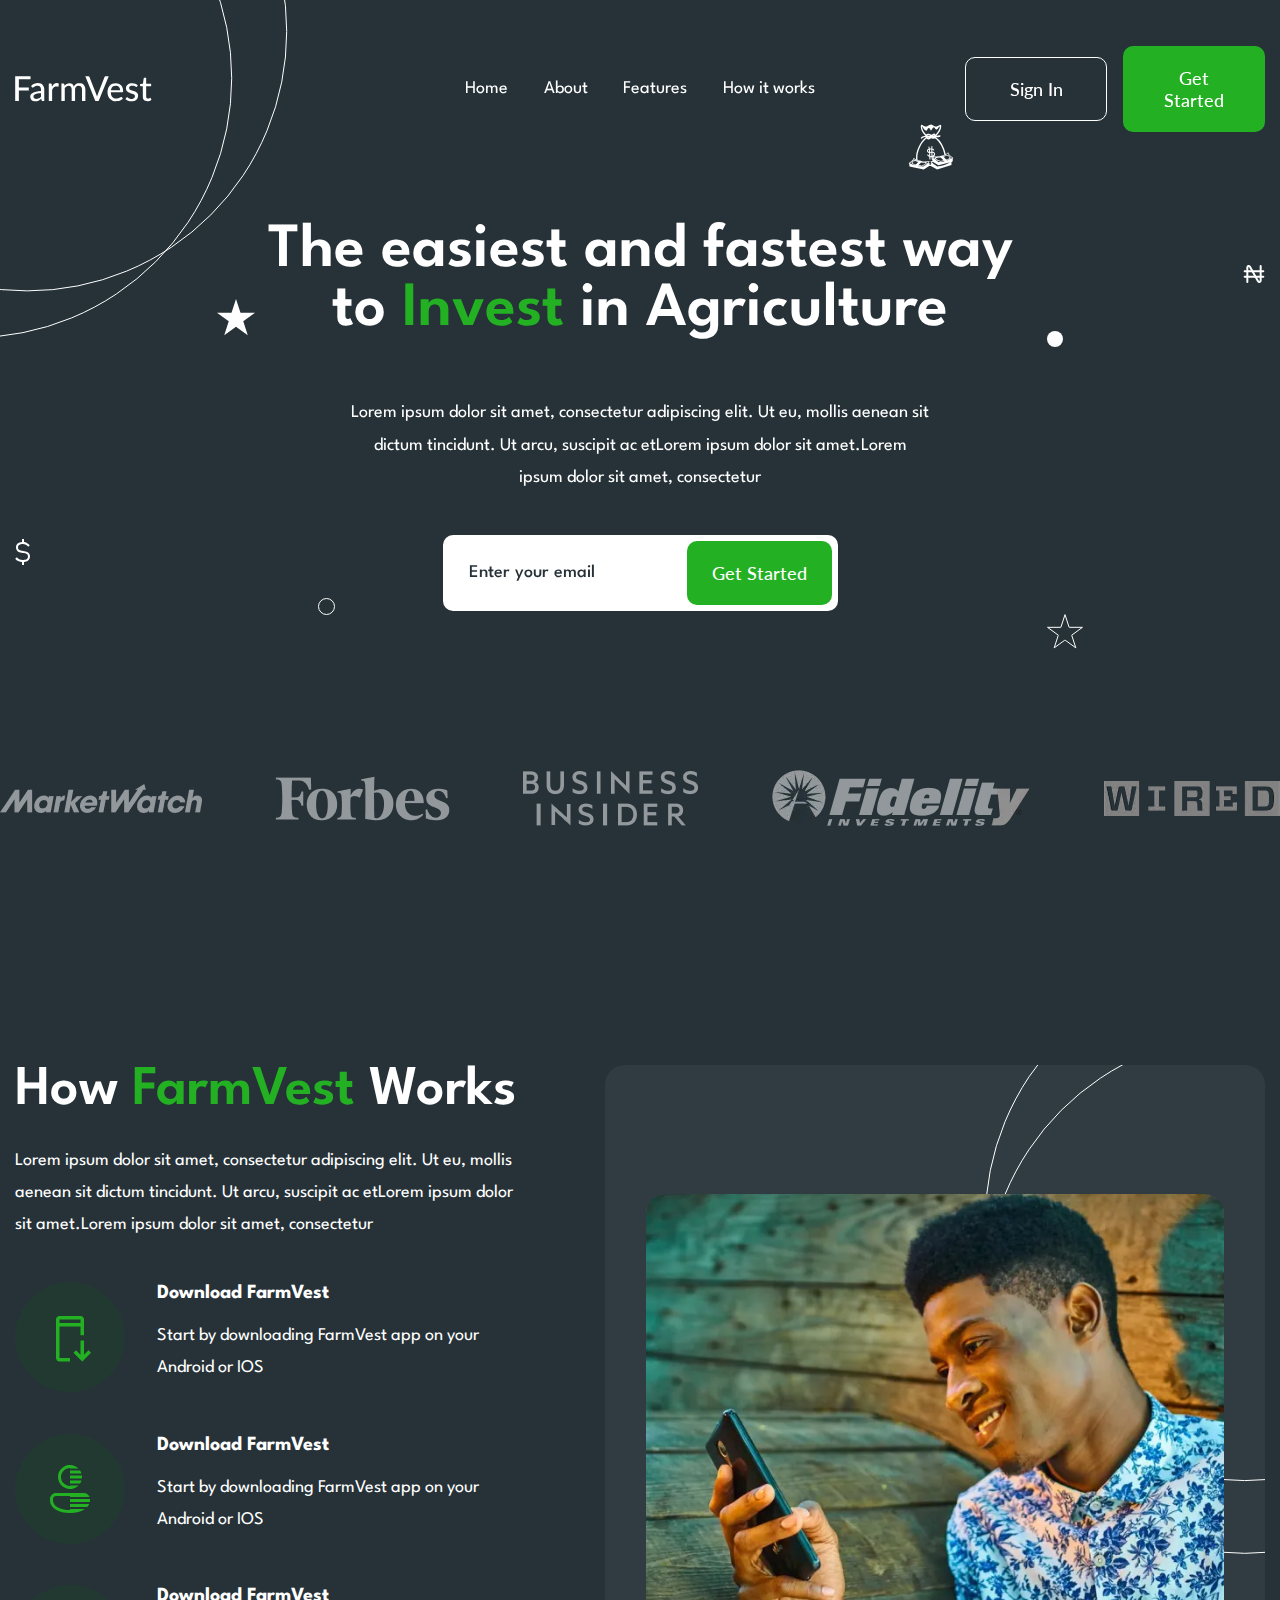
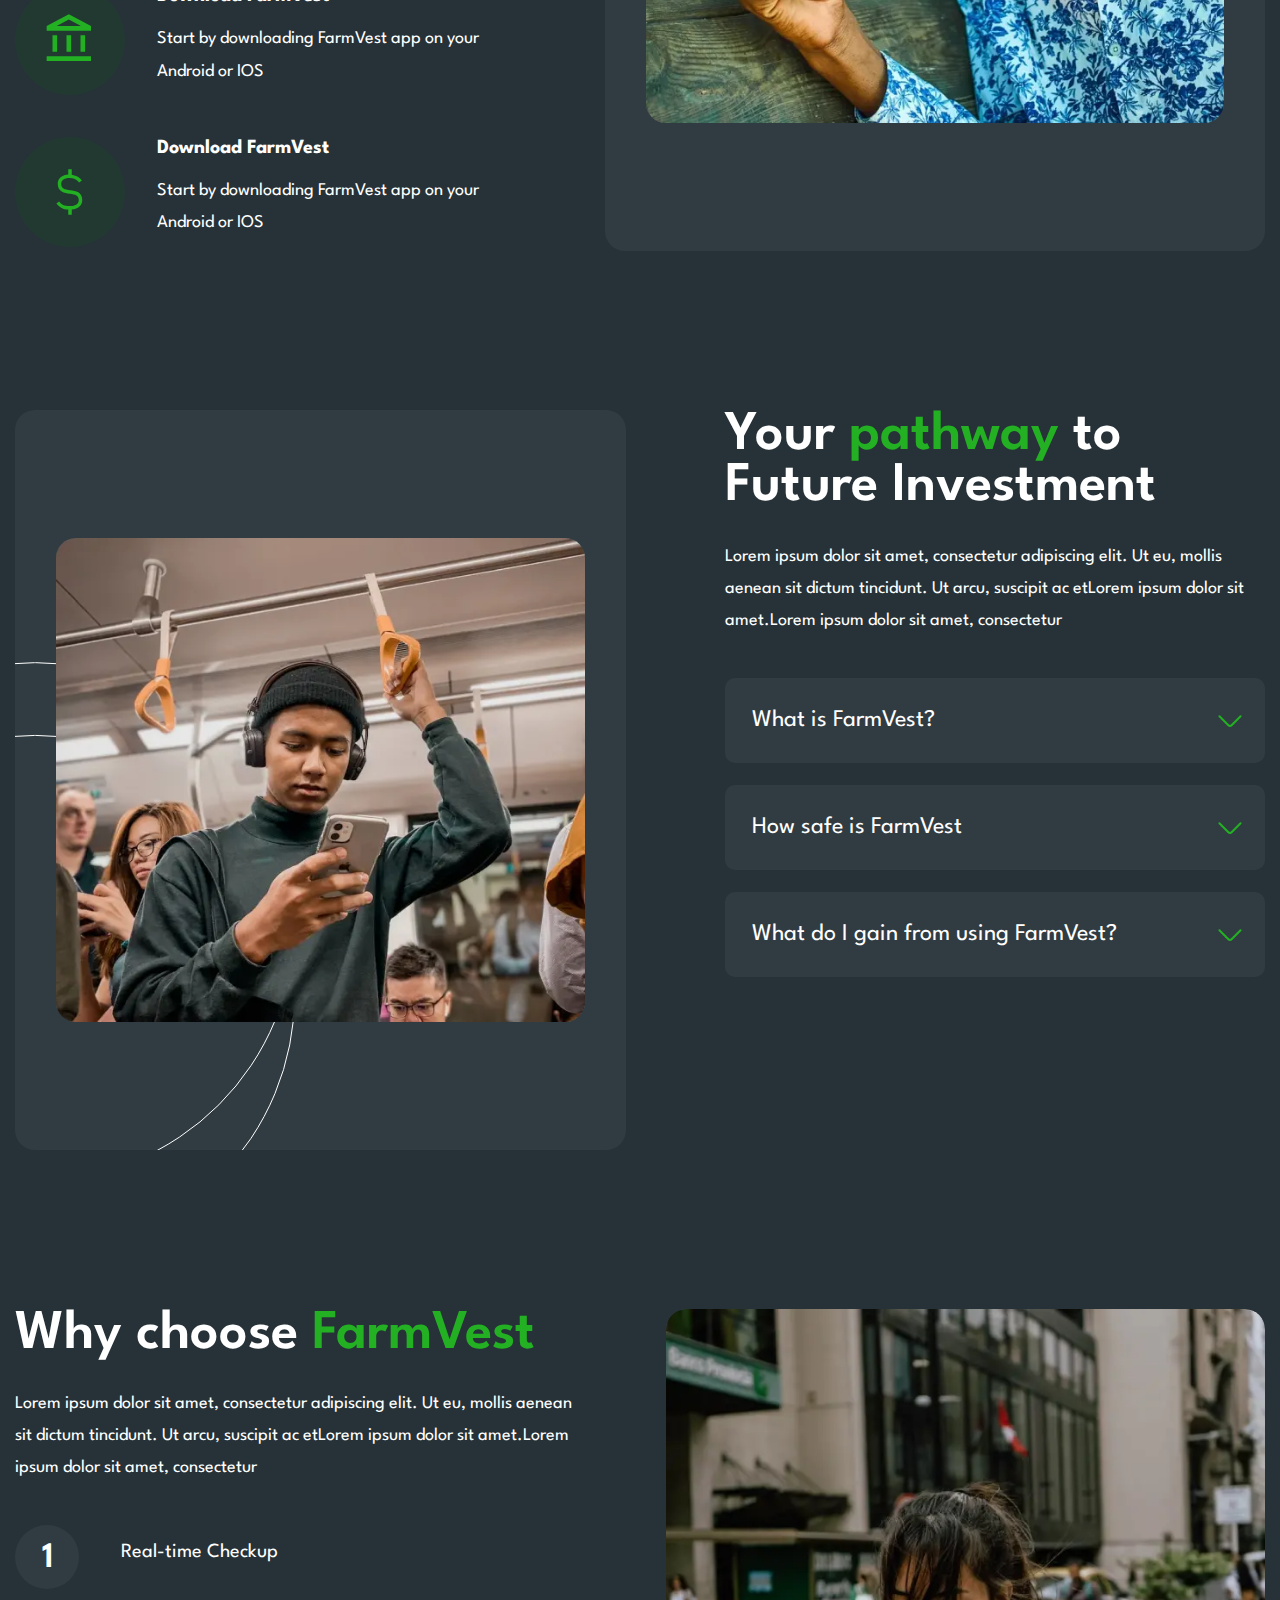
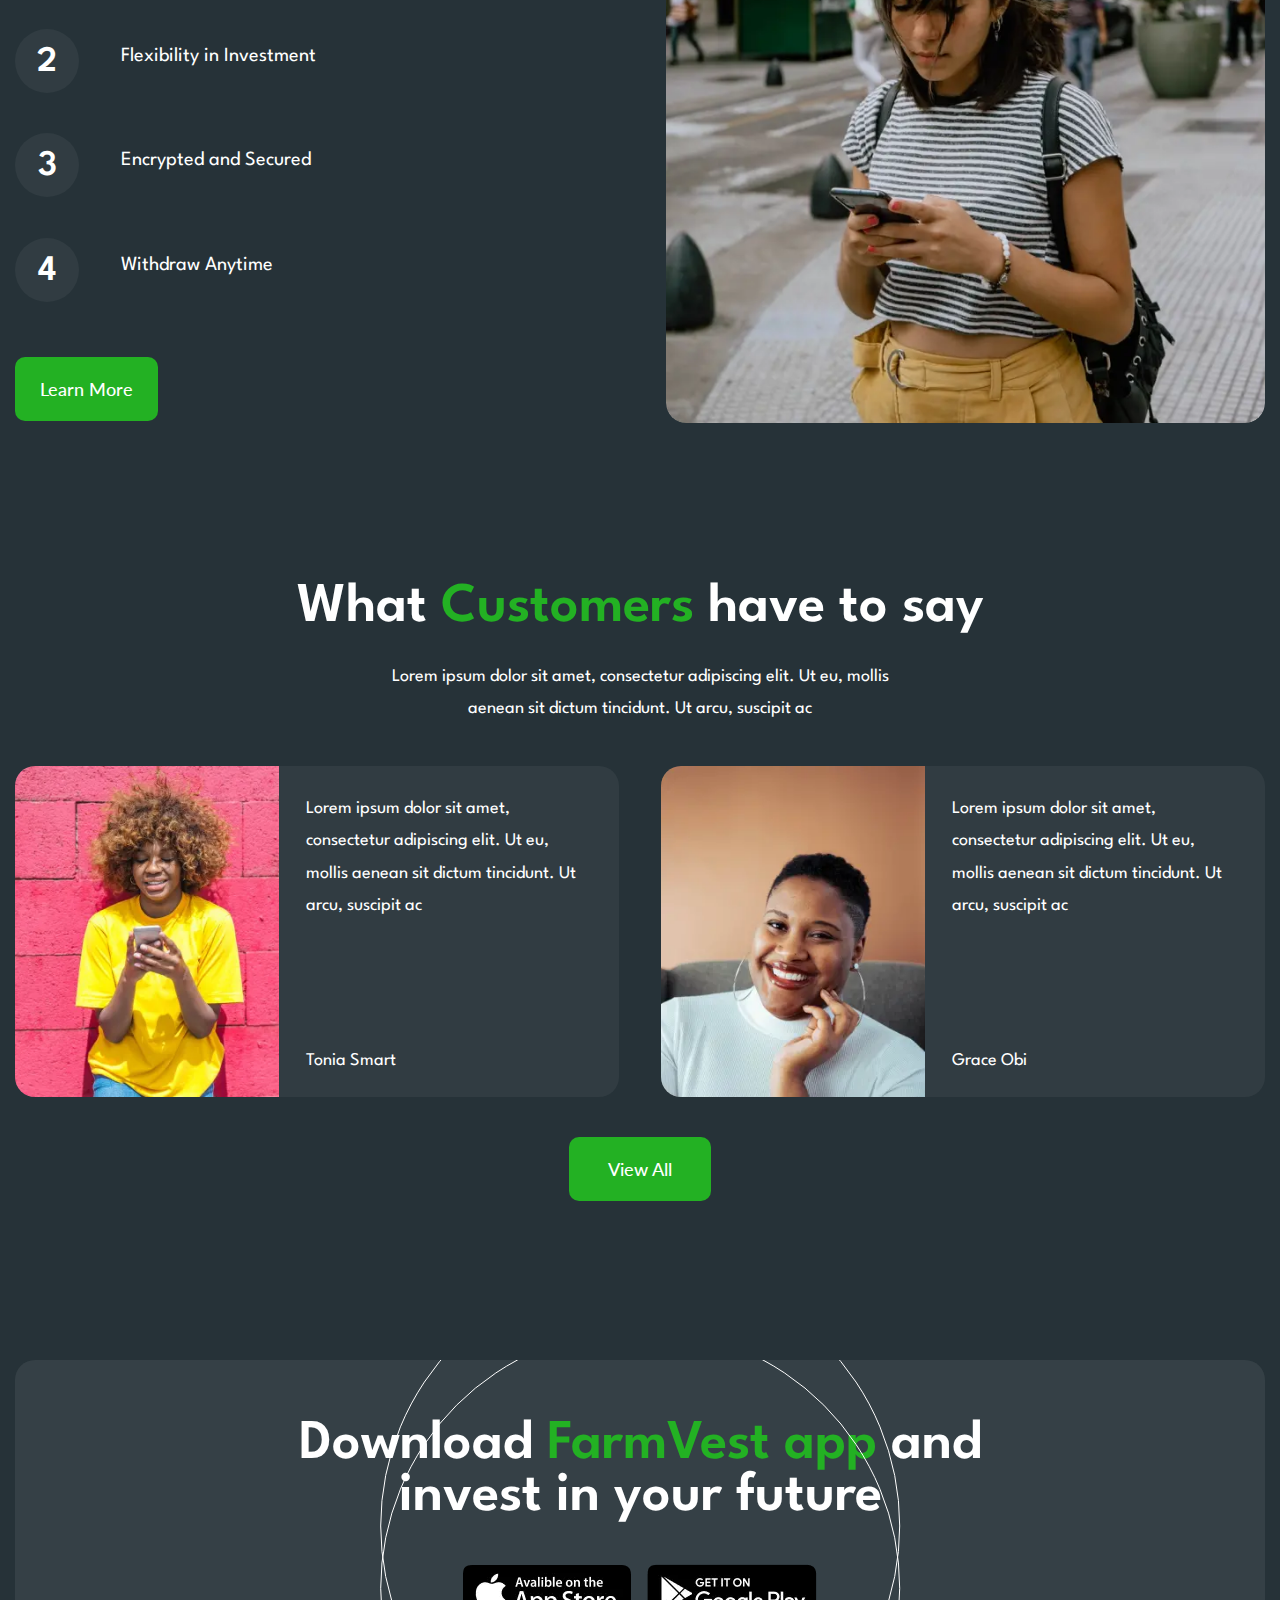
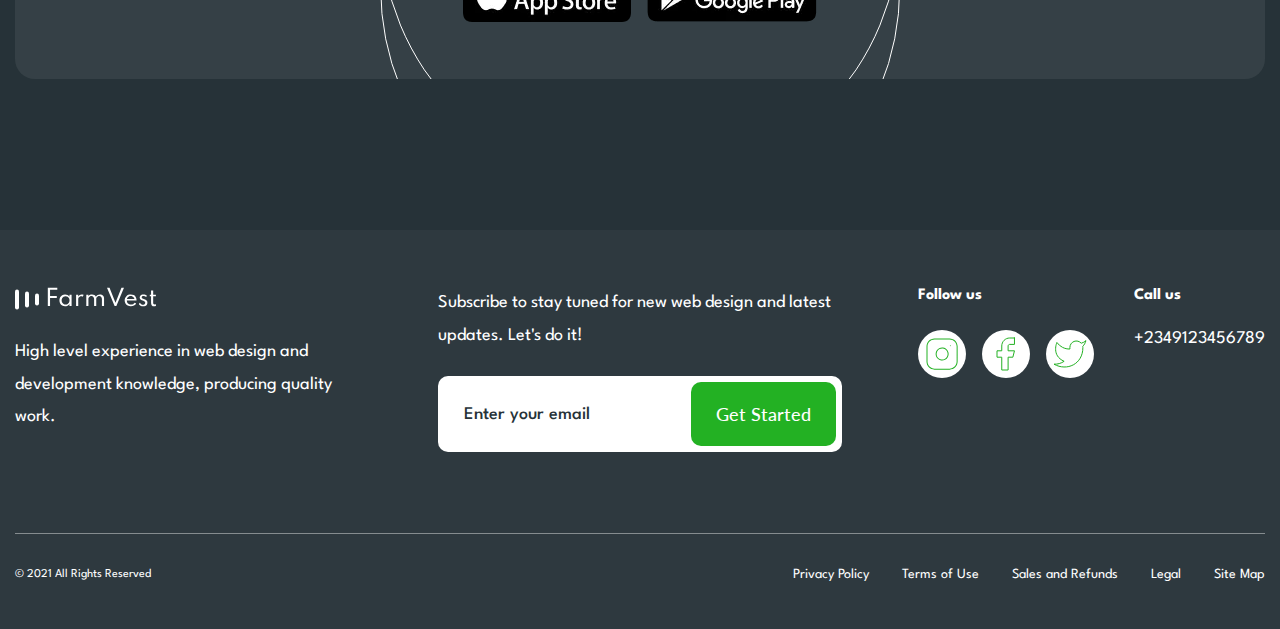
<file: index.html>
<!DOCTYPE html>
<html lang="ru">

<head>
	<title>FarmVest</title>
	<meta charset="UTF-8">
	<meta name="format-detection" content="telephone=no">
	<!-- <style>body{opacity: 0;}</style> -->
	<link rel="stylesheet" href="css/style.min.css?_v=20220719123551">
	<link rel="shortcut icon" href="favicon.ico">
	<!-- <meta name="robots" content="noindex, nofollow"> -->
	<meta name="viewport" content="width=device-width, initial-scale=1.0">
</head>

<body>
	<div class="wrapper">
		<header class="header">
			<div class="header__container-big">
				<a href="" class="header__logo"><img src="img/logo.svg" alt="Logo"></a>
				<div class="header__menu menu">
					<nav class="menu__body">
						<ul class="menu__list">
							<li class="menu__item"><a href="" class="menu__link">Home</a></li>
							<li class="menu__item"><a href="" class="menu__link">About</a></li>
							<li class="menu__item"><a href="" class="menu__link">Features</a></li>
							<li class="menu__item"><a href="" class="menu__link">How it works</a></li>
						</ul>
					</nav>
				</div>
				<div class="header__actions">
					<button type="button" class="header__button button button_border">Sign In</button>
					<button type="button" data-da=".menu__body,767.98" class="header__button button">Get Started</button>
					<button type="button" class="icon-menu"><span></span></button>
				</div>
			</div>
		</header>
		<main class="page">
			<div data-prlx-mouse-wrapper class="page__main-block main-block">
				<div class="main-block__container-big">
					<div class="main-block__container">
						<div class="main-block__content">
							<h1 class="main-block__title title">The easiest and fastest way to <span>Invest</span> in Agriculture</h1>
							<div class="main-block__text text">Lorem ipsum dolor sit amet, consectetur adipiscing elit. Ut eu, mollis aenean sit dictum tincidunt. Ut arcu, suscipit ac etLorem ipsum dolor sit amet.Lorem ipsum dolor sit amet, consectetur </div>
							<div class="main-block__form">
								<form action="#" class="form">
									<input data-required="email" autocomplete="off" type="text" name="form[]" data-error="" placeholder="Enter your email" class="form__input">
									<button type="submit" class="form__button button">Get Started</button>
								</form>
							</div>
						</div>
						<div class="main-block__icons icons-main-block">
							<div data-prlx-mouse data-prlx-cx="400" data-prlx-cy="400" class="icons-main-block__circle icons-main-block__circle_1"></div>
							<div data-prlx-mouse data-prlx-cx="400" data-prlx-cy="400" data-prlx-dxr data-prlx-dyr class="icons-main-block__circle icons-main-block__circle_2"></div>
							<div data-prlx-mouse data-prlx-cx="10" data-prlx-cy="10" class="icons-main-block__item icons-main-block__item_1">
								<img src="img/main-block/icons/01.svg" alt="Icon">
							</div>
							<div data-prlx-mouse data-prlx-cx="10" data-prlx-cy="10" class="icons-main-block__item icons-main-block__item_2">
								<img src="img/main-block/icons/02.svg" alt="Icon">
							</div>
							<div data-prlx-mouse data-prlx-cx="10" data-prlx-cy="10" class="icons-main-block__item icons-main-block__item_3">
								<img src="img/main-block/icons/03.svg" alt="Icon">
							</div>
							<div data-prlx-mouse data-prlx-cx="10" data-prlx-cy="10" class="icons-main-block__item icons-main-block__item_4">
								<img src="img/main-block/icons/04.svg" alt="Icon">
							</div>
							<div data-prlx-mouse data-prlx-cx="10" data-prlx-cy="10" class="icons-main-block__item icons-main-block__item_5">
								<img src="img/main-block/icons/05.svg" alt="Icon">
							</div>
							<div data-prlx-mouse data-prlx-cx="10" data-prlx-cy="10" class="icons-main-block__item icons-main-block__item_6">
								<img src="img/main-block/icons/06.svg" alt="Icon">
							</div>
							<div data-prlx-mouse data-prlx-cx="10" data-prlx-cy="10" class="icons-main-block__item icons-main-block__item_7">
								<img src="img/main-block/icons/07.svg" alt="Icon">
							</div>
						</div>
					</div>
				</div>
			</div>
			<div class="page__partners partners">
				<div class="partners__container">
					<div class="partners__item">
						<picture><source srcset="img/partners/01.webp" type="image/webp"><img src="img/partners/01.png" alt=""></picture>
					</div>
					<div class="partners__item">
						<picture><source srcset="img/partners/02.webp" type="image/webp"><img src="img/partners/02.png" alt=""></picture>
					</div>
					<div class="partners__item">
						<picture><source srcset="img/partners/03.webp" type="image/webp"><img src="img/partners/03.png" alt=""></picture>
					</div>
					<div class="partners__item">
						<picture><source srcset="img/partners/04.webp" type="image/webp"><img src="img/partners/04.png" alt=""></picture>
					</div>
					<div class="partners__item">
						<picture><source srcset="img/partners/05.webp" type="image/webp"><img src="img/partners/05.png" alt=""></picture>
					</div>
				</div>
			</div>
			<section data-prlx-mouse-wrapper class="page__how how">
				<div class="how__container-big">
					<div class="how__container">
						<div class="how__content">
							<h2 class="how__title title title_64">How <span>FarmVest</span> Works</h2>
							<div class="how__text text">Lorem ipsum dolor sit amet, consectetur adipiscing elit. Ut eu, mollis aenean sit dictum tincidunt. Ut arcu, suscipit ac etLorem ipsum dolor sit amet.Lorem ipsum dolor sit amet, consectetur </div>
							<div class="how__steps steps-how">
								<div class="steps-how__item">
									<div class="steps-how__icon">
										<img src="img/how/icons/01.svg" alt="">
									</div>
									<div class="steps-how__body">
										<div class="steps-how__title">Download FarmVest</div>
										<div class="steps-how__text text">Start by downloading FarmVest app
											on your Android or IOS</div>
									</div>
								</div>
								<div class="steps-how__item">
									<div class="steps-how__icon">
										<img src="img/how/icons/02.svg" alt="">
									</div>
									<div class="steps-how__body">
										<div class="steps-how__title">Download FarmVest</div>
										<div class="steps-how__text text">Start by downloading FarmVest app
											on your Android or IOS</div>
									</div>
								</div>
								<div class="steps-how__item">
									<div class="steps-how__icon">
										<img src="img/how/icons/03.svg" alt="">
									</div>
									<div class="steps-how__body">
										<div class="steps-how__title">Download FarmVest</div>
										<div class="steps-how__text text">Start by downloading FarmVest app
											on your Android or IOS</div>
									</div>
								</div>
								<div class="steps-how__item">
									<div class="steps-how__icon">
										<img src="img/how/icons/04.svg" alt="">
									</div>
									<div class="steps-how__body">
										<div class="steps-how__title">Download FarmVest</div>
										<div class="steps-how__text text">Start by downloading FarmVest app
											on your Android or IOS</div>
									</div>
								</div>
							</div>
						</div>
						<div class="how__image image-block">
							<div class="image-block__item">
								<picture><source srcset="img/how/unsplash_G_ov3T7WCZg.webp" type="image/webp"><img src="img/how/unsplash_G_ov3T7WCZg.jpg" alt="Image"></picture>
							</div>
							<div data-prlx-mouse data-prlx-cx="100" data-prlx-cy="100" class="image-block__circle image-block__circle_1"></div>
							<div data-prlx-mouse data-prlx-cx="100" data-prlx-cy="100" data-prlx-dxr data-prlx-dyr class="image-block__circle image-block__circle_2"></div>
						</div>
					</div>
				</div>
			</section>
			<section data-prlx-mouse-wrapper class="page__pathway pathway">
				<div class="pathway__container-big">
					<div class="pathway__container">
						<div class="pathway__image image-block">
							<div class="image-block__item">
								<picture><source srcset="img/pathway/unsplash_oqY09oVTa3k.webp" type="image/webp"><img src="img/pathway/unsplash_oqY09oVTa3k.jpg" alt="Image"></picture>
							</div>
							<div data-prlx-mouse data-prlx-cx="100" data-prlx-cy="100" class="image-block__circle image-block__circle_1"></div>
							<div data-prlx-mouse data-prlx-cx="100" data-prlx-cy="100" data-prlx-dxr data-prlx-dyr class="image-block__circle image-block__circle_2"></div>
						</div>
						<div class="pathway__content">
							<h2 class="pathway__title title title_64">Your <span>pathway</span> to Future Investment</h2>
							<div class="pathway__text text">Lorem ipsum dolor sit amet, consectetur adipiscing elit. Ut eu, mollis aenean sit dictum tincidunt. Ut arcu, suscipit ac etLorem ipsum dolor sit amet.Lorem ipsum dolor sit amet, consectetur </div>
							<div data-spollers class="pathway__spollers spollers-pathway">
								<div class="spollers-pathway__item">
									<button type="button" data-spoller class="spollers-pathway__title">What is FarmVest?</button>
									<div class="spollers-pathway__body text">Lorem ipsum dolor sit amet consectetur adipisicing elit. Quisquam magnam facere ab perspiciatis quibusdam debitis dolore ipsam illum illo quos maiores exercitationem, quae tempora minima architecto quis est fugiat incidunt?</div>
								</div>
								<div class="spollers-pathway__item">
									<button type="button" data-spoller class="spollers-pathway__title">How safe is FarmVest</button>
									<div class="spollers-pathway__body text">Lorem ipsum dolor sit amet consectetur adipisicing elit. Quisquam magnam facere ab perspiciatis quibusdam debitis dolore ipsam illum illo quos maiores exercitationem, quae tempora minima architecto quis est fugiat incidunt?</div>
								</div>
								<div class="spollers-pathway__item">
									<button type="button" data-spoller class="spollers-pathway__title">What do I gain from using FarmVest?</button>
									<div class="spollers-pathway__body text">Lorem ipsum dolor sit amet consectetur adipisicing elit. Quisquam magnam facere ab perspiciatis quibusdam debitis dolore ipsam illum illo quos maiores exercitationem, quae tempora minima architecto quis est fugiat incidunt?</div>
								</div>
							</div>
						</div>
					</div>
				</div>
			</section>
			<section data-prlx-mouse-wrapper class="page__why why">
				<div class="why__container-big">
					<div class="why__container">
						<div class="why__content">
							<h2 class="why__title title title_64">Why choose <span>FarmVest</spa>
							</h2>
							<div class="why__text text">Lorem ipsum dolor sit amet, consectetur adipiscing elit. Ut eu, mollis aenean sit dictum tincidunt. Ut arcu, suscipit ac etLorem ipsum dolor sit amet.Lorem ipsum dolor sit amet, consectetur </div>
							<ol class="why__steps steps-why">
								<li class="steps-why__item">Real-time Checkup</li>
								<li class="steps-why__item">Flexibility in Investment</li>
								<li class="steps-why__item">Encrypted and Secured</li>
								<li class="steps-why__item">Withdraw Anytime</li>
							</ol>
							<a href="#" class="button why__button">Learn More</a>
						</div>
						<div class="why__image image-block">
							<div class="image-block__item">
								<picture><source srcset="img/why/unsplash_L3W6GiQIRWA.webp" type="image/webp"><img src="img/why/unsplash_L3W6GiQIRWA.jpg" alt="Image"></picture>
							</div>
						</div>
					</div>
				</div>
			</section>
			<section class="page__reviews reviews">
				<div class="reviews__container-big">
					<div class="reviews__container">
						<h2 class="reviews__title title title_64">What <span>Customers</span> have to say</h2>
						<div class="reviews__text text">Lorem ipsum dolor sit amet, consectetur adipiscing elit. Ut eu, mollis aenean sit dictum tincidunt. Ut arcu, suscipit ac</div>
						<div class="reviews__items">
							<div class="reviews__item item-review">
								<div class="item-review__image-ibg">
									<picture><source srcset="img/reviews/image1.webp" type="image/webp"><img src="img/reviews/image1.jpg" alt="Image"></picture>
								</div>
								<div class="item-review__body">
									<div class="item-review__text text">Lorem ipsum dolor sit amet, consectetur adipiscing elit. Ut eu, mollis aenean sit dictum tincidunt. Ut arcu, suscipit ac</div>
									<div class="item-review__name">Tonia Smart</div>
								</div>
							</div>
							<div class="reviews__item item-review">
								<div class="item-review__image-ibg">
									<picture><source srcset="img/reviews/image2.webp" type="image/webp"><img src="img/reviews/image2.jpg" alt="Image"></picture>
								</div>
								<div class="item-review__body">
									<div class="item-review__text text">Lorem ipsum dolor sit amet, consectetur adipiscing elit. Ut eu, mollis aenean sit dictum tincidunt. Ut arcu, suscipit ac</div>
									<div class="item-review__name">Grace Obi</div>
								</div>
							</div>
						</div>
						<button type="button" class="reviews__button button">View All</button>
					</div>
				</div>
			</section>
			<section class="page__download download">
				<div class="download__container-big">
					<div class="download__container">
						<div class="download__body">
							<div class="download__title title title_64">Download <span>FarmVest app</span>
								and invest in your future</div>
							<div class="download__apps">
								<a href="#" class="download__app">
									<picture><source srcset="img/download/apps/apple-store.webp" type="image/webp"><img src="img/download/apps/apple-store.png" alt="apple-store"></picture>
								</a>
								<a href="#" class="download__app">
									<picture><source srcset="img/download/apps/google-store.webp" type="image/webp"><img src="img/download/apps/google-store.png" alt="google-store"></picture>
								</a>
							</div>
							<div data-prlx-mouse data-prlx-cx="100" data-prlx-cy="100" class="download__circle download__circle_1"></div>
							<div data-prlx-mouse data-prlx-cx="100" data-prlx-cy="100" data-prlx-dxr data-prlx-dyr class="download__circle download__circle_2"></div>
						</div>
					</div>
				</div>
			</section>
		</main>
		<footer class="footer">
			<div class="footer__container-big">
				<div class="footer__main main-footer">
					<div class="main-footer__info">
						<a href="#" class="main-footer__logo">
							<img src="img/footer-logo.svg" alt="Logo">
						</a>
						<div class="main-footer__text text">High level experience in web design and development knowledge, producing quality work.</div>
					</div>
					<div class="main-footer__form form-main">
						<div class="form-main__text text">Subscribe to stay tuned for new web design and latest updates. Let's do it!</div>
						<form action="#" class="form">
							<input data-required="email" autocomplete="off" type="text" name="form[]" data-error="" placeholder="Enter your email" class="form__input">
							<button type="submit" class="form__button button">Get Started</button>
						</form>
					</div>
					<div class="main-footer__contacts">
						<div class="main-footer__social">
							<div class="main-footer__label">Follow us</div>
							<div class="social">
								<a href="#" class="social__item">
									<img src="img/footer/icons/instagram.svg" alt="Instagram">
								</a>
								<a href="#" class="social__item">
									<img src="img/footer/icons/fb.svg" alt="Facebook">
								</a>
								<a href="#" class="social__item">
									<img src="img/footer/icons/twitter.svg" alt="Twitter">
								</a>
							</div>
						</div>
						<div class="main-footer__call">
							<div class="main-footer__label">Call us</div>
							<a href="tel:+2349123456789" class="main-footer__phone">+2349123456789</a>
						</div>
					</div>
				</div>
				<div class="footer__bottom">
					<div class="footer__copy">© 2021 All Rights Reserved</div>
					<nav class="footer__menu menu-footer">
						<ul class="menu-footer__list">
							<li class="menu-footer__item">
								<a href="#" class="menu-footer__link">Privacy Policy</a>
							</li>
							<li class="menu-footer__item">
								<a href="#" class="menu-footer__link">Terms of Use</a>
							</li>
							<li class="menu-footer__item">
								<a href="#" class="menu-footer__link">Sales and Refunds</a>
							</li>
							<li class="menu-footer__item">
								<a href="#" class="menu-footer__link">Legal</a>
							</li>
							<li class="menu-footer__item">
								<a href="#" class="menu-footer__link">Site Map</a>
							</li>
						</ul>
					</nav>
				</div>
			</div>
		</footer>
	</div>
	<!-- <div id="popup" aria-hidden="true" class="popup">
	<div class="popup__wrapper">
		<div class="popup__content">
			<button data-close type="button" class="popup__close">Закрыть</button>
			<div class="popup__text">
				Text
			</div>
		</div>
	</div>
</div> -->
	<script src="js/app.min.js?_v=20220719123551"></script>
</body>

</html>
</file>
<file: css/style.min.css>
@charset "UTF-8";@import url(https://fonts.googleapis.com/css?family=League+Spartan:300,regular,500,600,700&display=swap);@import url(https://fonts.googleapis.com/css?family=Lato:regular,500&display=swap);*{padding:0;margin:0;border:0}*,:after,:before{-webkit-box-sizing:border-box;box-sizing:border-box}body,html{height:100%;min-width:320px}body{color:#fff;line-height:1;font-family:"League Spartan";font-size:1.125rem;-ms-text-size-adjust:100%;-moz-text-size-adjust:100%;-webkit-text-size-adjust:100%;-webkit-font-smoothing:antialiased;-moz-osx-font-smoothing:grayscale}button,input,textarea{font-family:"League Spartan";font-size:inherit}button{cursor:pointer;color:inherit;background-color:inherit}a{color:inherit}a:link,a:visited{text-decoration:none}a:hover{text-decoration:none}ul li{list-style:none}img{vertical-align:top}h1,h2,h3,h4,h5,h6{font-weight:inherit;font-size:inherit}body{background-color:#263238}.lock body{overflow:hidden;-ms-touch-action:none;touch-action:none}.wrapper{min-height:100%;display:-webkit-box;display:-ms-flexbox;display:flex;-webkit-box-orient:vertical;-webkit-box-direction:normal;-ms-flex-direction:column;flex-direction:column;overflow:hidden}.wrapper>main{-webkit-box-flex:1;-ms-flex:1 1 auto;flex:1 1 auto}.wrapper>*{min-width:0}[class*=__container]{max-width:88.75rem;-webkit-box-sizing:content-box;box-sizing:content-box;margin:0 auto}[class*=__container-big]{max-width:101.25rem;-webkit-box-sizing:content-box;box-sizing:content-box;margin:0 auto;padding:0 .9375rem}.form{max-width:33.3125rem;background-color:#fff;border-radius:10px;display:-webkit-box;display:-ms-flexbox;display:flex;padding:.375rem;gap:.3125rem;position:relative}.form__input{height:4rem;-webkit-box-flex:1;-ms-flex:1 1 auto;flex:1 1 auto;padding:0 1.25rem;font-weight:500;line-height:20px;color:#263238}.form__input::-webkit-input-placeholder{color:#263238}.form__input::-moz-placeholder{color:#263238}.form__input:-ms-input-placeholder{color:#263238}.form__input::-ms-input-placeholder{color:#263238}.form__input::placeholder{color:#263238}.form__input._form-error{color:rgba(255,0,0,.637)}.form__input._form-error::-webkit-input-placeholder{color:rgba(255,0,0,.637)}.form__input._form-error::-moz-placeholder{color:rgba(255,0,0,.637)}.form__input._form-error:-ms-input-placeholder{color:rgba(255,0,0,.637)}.form__input._form-error::-ms-input-placeholder{color:rgba(255,0,0,.637)}.form__input._form-error::placeholder{color:rgba(255,0,0,.637)}.form__error{position:absolute;top:100%;left:0;color:red;font-size:16px;-webkit-transform:translate(0,100%);-ms-transform:translate(0,100%);transform:translate(0,100%)}.button{font-family:Lato;font-weight:500;display:inline-block;line-height:1.2222222222;padding:1.3125rem 1.5625rem;background-color:#23b123;border-radius:.625rem;-webkit-transition:all .3s ease 0s;-o-transition:all .3s ease 0s;transition:all .3s ease 0s}.button_border{background-color:transparent;border:1px solid #fff;padding:1.25rem 1.5rem}.button._fw{width:100%}[class*=-ibg]{position:relative}[class*=-ibg] img{position:absolute;width:100%;height:100%;top:0;left:0;-o-object-fit:cover;object-fit:cover}[class*=-ibg_contain] img{-o-object-fit:contain;object-fit:contain}.title{font-weight:600;line-height:.9285714286;color:#fff}@supports (font-size:clamp(2.8125rem ,2.4365601504rem + 1.8796992481vw ,4.375rem)){.title{font-size:clamp(2.8125rem ,2.4365601504rem + 1.8796992481vw ,4.375rem)}}@supports not (font-size:clamp(2.8125rem ,2.4365601504rem + 1.8796992481vw ,4.375rem)){.title{font-size:calc(2.8125rem + 1.5625 * (100vw - 20rem)/ 83.125)}}@supports (font-size:clamp(2.1875rem ,1.7514097744rem + 2.1804511278vw ,4rem)){.title_64{font-size:clamp(2.1875rem ,1.7514097744rem + 2.1804511278vw ,4rem)}}@supports not (font-size:clamp(2.1875rem ,1.7514097744rem + 2.1804511278vw ,4rem)){.title_64{font-size:calc(2.1875rem + 1.8125 * (100vw - 20rem)/ 83.125)}}.title span{color:#23b123}.text{line-height:180%}.image-block{-ms-flex-item-align:start;-ms-grid-row-align:start;align-self:start;display:-webkit-box;display:-ms-flexbox;display:flex;background:rgba(255,255,255,.05);border-radius:20px;position:relative;overflow:hidden}@supports (padding-top:clamp(1.875rem ,-0.170112782rem + 10.2255639098vw ,10.375rem)){.image-block{padding-top:clamp(1.875rem ,-.170112782rem + 10.2255639098vw ,10.375rem)}}@supports not (padding-top:clamp(1.875rem ,-0.170112782rem + 10.2255639098vw ,10.375rem)){.image-block{padding-top:calc(1.875rem + 8.5 * (100vw - 20rem)/ 83.125)}}@supports (padding-bottom:clamp(1.875rem ,-0.170112782rem + 10.2255639098vw ,10.375rem)){.image-block{padding-bottom:clamp(1.875rem ,-.170112782rem + 10.2255639098vw ,10.375rem)}}@supports not (padding-bottom:clamp(1.875rem ,-0.170112782rem + 10.2255639098vw ,10.375rem)){.image-block{padding-bottom:calc(1.875rem + 8.5 * (100vw - 20rem)/ 83.125)}}@supports (padding-left:clamp(1.875rem ,1.6494360902rem + 1.1278195489vw ,2.8125rem)){.image-block{padding-left:clamp(1.875rem ,1.6494360902rem + 1.1278195489vw ,2.8125rem)}}@supports not (padding-left:clamp(1.875rem ,1.6494360902rem + 1.1278195489vw ,2.8125rem)){.image-block{padding-left:calc(1.875rem + .9375 * (100vw - 20rem)/ 83.125)}}@supports (padding-right:clamp(1.875rem ,1.6494360902rem + 1.1278195489vw ,2.8125rem)){.image-block{padding-right:clamp(1.875rem ,1.6494360902rem + 1.1278195489vw ,2.8125rem)}}@supports not (padding-right:clamp(1.875rem ,1.6494360902rem + 1.1278195489vw ,2.8125rem)){.image-block{padding-right:calc(1.875rem + .9375 * (100vw - 20rem)/ 83.125)}}.image-block__circle{position:absolute;top:0;right:0}@supports (width:clamp(21.875rem ,18.3411654135rem + 17.6691729323vw ,36.5625rem)){.image-block__circle{width:clamp(21.875rem ,18.3411654135rem + 17.6691729323vw ,36.5625rem)}}@supports not (width:clamp(21.875rem ,18.3411654135rem + 17.6691729323vw ,36.5625rem)){.image-block__circle{width:calc(21.875rem + 14.6875 * (100vw - 20rem)/ 83.125)}}@supports (height:clamp(21.875rem ,18.3411654135rem + 17.6691729323vw ,36.5625rem)){.image-block__circle{height:clamp(21.875rem ,18.3411654135rem + 17.6691729323vw ,36.5625rem)}}@supports not (height:clamp(21.875rem ,18.3411654135rem + 17.6691729323vw ,36.5625rem)){.image-block__circle{height:calc(21.875rem + 14.6875 * (100vw - 20rem)/ 83.125)}}.image-block__circle::before{content:"";position:absolute;border-radius:50%;border:1px solid #fff;top:0;left:0;width:100%;height:100%}.image-block__circle_1::before{-webkit-transform:translate(calc(50% - 1.25rem),-20%);-ms-transform:translate(calc(50% - 1.25rem),-20%);transform:translate(calc(50% - 1.25rem),-20%)}.image-block__circle_2::before{-webkit-transform:translate(calc(50% - 1.25rem),-6%);-ms-transform:translate(calc(50% - 1.25rem),-6%);transform:translate(calc(50% - 1.25rem),-6%)}.image-block__item{text-align:center;position:relative;z-index:2;-webkit-box-flex:1;-ms-flex:1 1 auto;flex:1 1 auto}.image-block__item img{max-width:100%;border-radius:1.25rem}.header{position:fixed;top:0;left:0;width:100%;z-index:50;-webkit-transition:all .3s ease 0s;-o-transition:all .3s ease 0s;transition:all .3s ease 0s}@supports (padding-top:clamp(0.625rem ,-0.1268796992rem + 3.7593984962vw ,3.75rem)){.header{padding-top:clamp(.625rem ,-.1268796992rem + 3.7593984962vw ,3.75rem)}}@supports not (padding-top:clamp(0.625rem ,-0.1268796992rem + 3.7593984962vw ,3.75rem)){.header{padding-top:calc(.625rem + 3.125 * (100vw - 20rem)/ 83.125)}}@supports (padding-bottom:clamp(0.625rem ,-0.1268796992rem + 3.7593984962vw ,3.75rem)){.header{padding-bottom:clamp(.625rem ,-.1268796992rem + 3.7593984962vw ,3.75rem)}}@supports not (padding-bottom:clamp(0.625rem ,-0.1268796992rem + 3.7593984962vw ,3.75rem)){.header{padding-bottom:calc(.625rem + 3.125 * (100vw - 20rem)/ 83.125)}}.header._header-scroll{padding-top:1.25rem;padding-bottom:1.25rem;background-color:rgba(24,32,36,.9607843137)}.header__container-big{display:-ms-grid;display:grid;-ms-grid-columns:18.75rem 1fr 18.75rem;grid-template-columns:18.75rem 1fr 18.75rem;-webkit-box-align:center;-ms-flex-align:center;align-items:center}.header__logo{position:relative;z-index:5}@supports (width:clamp(7.5rem ,7.1541353383rem + 1.7293233083vw ,8.9375rem)){.header__logo{width:clamp(7.5rem ,7.1541353383rem + 1.7293233083vw ,8.9375rem)}}@supports not (width:clamp(7.5rem ,7.1541353383rem + 1.7293233083vw ,8.9375rem)){.header__logo{width:calc(7.5rem + 1.4375 * (100vw - 20rem)/ 83.125)}}.header__logo img{max-width:100%}.header__actions{position:relative;z-index:5;display:-webkit-box;display:-ms-flexbox;display:flex;gap:1rem;-webkit-box-align:center;-ms-flex-align:center;align-items:center}.menu{padding:0 .625rem}.menu__list{display:-webkit-box;display:-ms-flexbox;display:flex;-ms-flex-wrap:wrap;flex-wrap:wrap;-webkit-box-pack:center;-ms-flex-pack:center;justify-content:center;-webkit-box-align:center;-ms-flex-align:center;align-items:center;row-gap:.625rem}@supports ((-moz-column-gap:clamp(0.9375rem ,0.5014097744rem + 2.1804511278vw ,2.75rem)) or (column-gap:clamp(0.9375rem ,0.5014097744rem + 2.1804511278vw ,2.75rem))){.menu__list{-webkit-column-gap:clamp(.9375rem ,.5014097744rem + 2.1804511278vw ,2.75rem);-moz-column-gap:clamp(.9375rem ,.5014097744rem + 2.1804511278vw ,2.75rem);column-gap:clamp(.9375rem ,.5014097744rem + 2.1804511278vw ,2.75rem)}}@supports not ((-moz-column-gap:clamp(0.9375rem ,0.5014097744rem + 2.1804511278vw ,2.75rem)) or (column-gap:clamp(0.9375rem ,0.5014097744rem + 2.1804511278vw ,2.75rem))){.menu__list{-webkit-column-gap:calc(.9375rem + 1.8125 * (100vw - 20rem)/ 83.125);-moz-column-gap:calc(.9375rem + 1.8125 * (100vw - 20rem)/ 83.125);column-gap:calc(.9375rem + 1.8125 * (100vw - 20rem)/ 83.125)}}.menu__link{-webkit-transition:color .3s ease 0s;-o-transition:color .3s ease 0s;transition:color .3s ease 0s}.icon-menu{display:none}.footer{background:rgba(53,64,70,.5)}.footer__main{border-bottom:1px solid rgba(255,255,255,.42)}@supports (padding-top:clamp(1.875rem ,1.3035714286rem + 2.8571428571vw ,4.25rem)){.footer__main{padding-top:clamp(1.875rem ,1.3035714286rem + 2.8571428571vw ,4.25rem)}}@supports not (padding-top:clamp(1.875rem ,1.3035714286rem + 2.8571428571vw ,4.25rem)){.footer__main{padding-top:calc(1.875rem + 2.375 * (100vw - 20rem)/ 83.125)}}@supports (padding-bottom:clamp(1.875rem ,0.8223684211rem + 5.2631578947vw ,6.25rem)){.footer__main{padding-bottom:clamp(1.875rem ,.8223684211rem + 5.2631578947vw ,6.25rem)}}@supports not (padding-bottom:clamp(1.875rem ,0.8223684211rem + 5.2631578947vw ,6.25rem)){.footer__main{padding-bottom:calc(1.875rem + 4.375 * (100vw - 20rem)/ 83.125)}}.footer__bottom{display:-webkit-box;display:-ms-flexbox;display:flex;-webkit-box-align:center;-ms-flex-align:center;align-items:center;-webkit-box-pack:justify;-ms-flex-pack:justify;justify-content:space-between;gap:1.875rem}@supports (padding-top:clamp(1.25rem ,1.0093984962rem + 1.2030075188vw ,2.25rem)){.footer__bottom{padding-top:clamp(1.25rem ,1.0093984962rem + 1.2030075188vw ,2.25rem)}}@supports not (padding-top:clamp(1.25rem ,1.0093984962rem + 1.2030075188vw ,2.25rem)){.footer__bottom{padding-top:calc(1.25rem + 1 * (100vw - 20rem)/ 83.125)}}@supports (padding-bottom:clamp(1.25rem ,0.7086466165rem + 2.7067669173vw ,3.5rem)){.footer__bottom{padding-bottom:clamp(1.25rem ,.7086466165rem + 2.7067669173vw ,3.5rem)}}@supports not (padding-bottom:clamp(1.25rem ,0.7086466165rem + 2.7067669173vw ,3.5rem)){.footer__bottom{padding-bottom:calc(1.25rem + 2.25 * (100vw - 20rem)/ 83.125)}}.footer__copy{font-size:.75rem;line-height:1.0833333333}.main-footer{display:-ms-grid;display:grid;-webkit-column-gap:1.25rem;-moz-column-gap:1.25rem;column-gap:1.25rem;row-gap:2.5rem;-ms-grid-columns:(1fr)[3];grid-template-columns:repeat(3,1fr)}.main-footer__info{max-width:20.625rem}.main-footer__logo{display:inline-block}.main-footer__logo:not(:last-child){margin-bottom:1.5rem}.main-footer__form{-ms-grid-column-align:center;justify-self:center}.main-footer__contacts{-ms-grid-column-align:end;justify-self:end;display:-webkit-box;display:-ms-flexbox;display:flex}@supports (gap:clamp(1.25rem ,0.8289473684rem + 2.1052631579vw ,3rem)){.main-footer__contacts{gap:clamp(1.25rem ,.8289473684rem + 2.1052631579vw ,3rem)}}@supports not (gap:clamp(1.25rem ,0.8289473684rem + 2.1052631579vw ,3rem)){.main-footer__contacts{gap:calc(1.25rem + 1.75 * (100vw - 20rem)/ 83.125)}}.main-footer__label{font-weight:700;font-size:1rem;line-height:1.125;color:#fff}.main-footer__label:not(:last-child){margin-bottom:25px}.main-footer__phone{-webkit-transition:all .3s ease 0s;-o-transition:all .3s ease 0s;transition:all .3s ease 0s}.form-main__text:not(:last-child){margin-bottom:1.5rem}.social{display:-webkit-box;display:-ms-flexbox;display:flex;gap:1rem}.social__item{width:3rem;height:3rem;border-radius:50%;background-color:#fff;display:-webkit-box;display:-ms-flexbox;display:flex;-webkit-box-align:center;-ms-flex-align:center;align-items:center;-webkit-box-pack:center;-ms-flex-pack:center;justify-content:center;-webkit-transition:all .3s ease 0s;-o-transition:all .3s ease 0s;transition:all .3s ease 0s}.menu-footer__list{display:-webkit-box;display:-ms-flexbox;display:flex;-ms-flex-wrap:wrap;flex-wrap:wrap;-webkit-box-pack:center;-ms-flex-pack:center;justify-content:center}@supports (gap:clamp(0.9375rem ,0.5615601504rem + 1.8796992481vw ,2.5rem)){.menu-footer__list{gap:clamp(.9375rem ,.5615601504rem + 1.8796992481vw ,2.5rem)}}@supports not (gap:clamp(0.9375rem ,0.5615601504rem + 1.8796992481vw ,2.5rem)){.menu-footer__list{gap:calc(.9375rem + 1.5625 * (100vw - 20rem)/ 83.125)}}.menu-footer__link{-webkit-transition:all .3s ease 0s;-o-transition:all .3s ease 0s;transition:all .3s ease 0s;font-size:.875rem;line-height:1.1428571429}.main-block__container-big{position:relative}.main-block__content{position:relative;z-index:2;display:-webkit-box;display:-ms-flexbox;display:flex;-webkit-box-orient:vertical;-webkit-box-direction:normal;-ms-flex-direction:column;flex-direction:column;-webkit-box-pack:center;-ms-flex-pack:center;justify-content:center;-webkit-box-align:center;-ms-flex-align:center;align-items:center;text-align:center}@supports (padding-top:clamp(9.375rem ,7.8712406015rem + 7.5187969925vw ,15.625rem)){.main-block__content{padding-top:clamp(9.375rem ,7.8712406015rem + 7.5187969925vw ,15.625rem)}}@supports not (padding-top:clamp(9.375rem ,7.8712406015rem + 7.5187969925vw ,15.625rem)){.main-block__content{padding-top:calc(9.375rem + 6.25 * (100vw - 20rem)/ 83.125)}}@supports (padding-bottom:clamp(3.125rem ,0.8693609023rem + 11.2781954887vw ,12.5rem)){.main-block__content{padding-bottom:clamp(3.125rem ,.8693609023rem + 11.2781954887vw ,12.5rem)}}@supports not (padding-bottom:clamp(3.125rem ,0.8693609023rem + 11.2781954887vw ,12.5rem)){.main-block__content{padding-bottom:calc(3.125rem + 9.375 * (100vw - 20rem)/ 83.125)}}.main-block__title{max-width:46.875rem}@supports (margin-bottom:clamp(1.875rem ,1.2885338346rem + 2.9323308271vw ,4.3125rem)){.main-block__title:not(:last-child){margin-bottom:clamp(1.875rem ,1.2885338346rem + 2.9323308271vw ,4.3125rem)}}@supports not (margin-bottom:clamp(1.875rem ,1.2885338346rem + 2.9323308271vw ,4.3125rem)){.main-block__title:not(:last-child){margin-bottom:calc(1.875rem + 2.4375 * (100vw - 20rem)/ 83.125)}}.main-block__text{line-height:180%;max-width:36.25rem}@supports (margin-bottom:clamp(1.25rem ,0.8289473684rem + 2.1052631579vw ,3rem)){.main-block__text:not(:last-child){margin-bottom:clamp(1.25rem ,.8289473684rem + 2.1052631579vw ,3rem)}}@supports not (margin-bottom:clamp(1.25rem ,0.8289473684rem + 2.1052631579vw ,3rem)){.main-block__text:not(:last-child){margin-bottom:calc(1.25rem + 1.75 * (100vw - 20rem)/ 83.125)}}.main-block__form{max-width:533px}.icons-main-block__circle{pointer-events:none;position:absolute;top:0;left:0}@supports (width:clamp(21.875rem ,18.3411654135rem + 17.6691729323vw ,36.5625rem)){.icons-main-block__circle{width:clamp(21.875rem ,18.3411654135rem + 17.6691729323vw ,36.5625rem)}}@supports not (width:clamp(21.875rem ,18.3411654135rem + 17.6691729323vw ,36.5625rem)){.icons-main-block__circle{width:calc(21.875rem + 14.6875 * (100vw - 20rem)/ 83.125)}}@supports (height:clamp(21.875rem ,18.3411654135rem + 17.6691729323vw ,36.5625rem)){.icons-main-block__circle{height:clamp(21.875rem ,18.3411654135rem + 17.6691729323vw ,36.5625rem)}}@supports not (height:clamp(21.875rem ,18.3411654135rem + 17.6691729323vw ,36.5625rem)){.icons-main-block__circle{height:calc(21.875rem + 14.6875 * (100vw - 20rem)/ 83.125)}}.icons-main-block__circle::before{content:"";display:block;border-radius:50%;width:100%;height:100%;border:1px solid #fff}.icons-main-block__circle_1::before{-webkit-transform:translate(calc(-50% - 1.75rem),-35%);-ms-transform:translate(calc(-50% - 1.75rem),-35%);transform:translate(calc(-50% - 1.75rem),-35%)}.icons-main-block__circle_2::before{-webkit-transform:translate(calc(-50% + 1.6875rem),-44%);-ms-transform:translate(calc(-50% + 1.6875rem),-44%);transform:translate(calc(-50% + 1.6875rem),-44%)}.icons-main-block__item{position:absolute}.icons-main-block__item_1{top:70.0205338809%;left:.9375rem}.icons-main-block__item_2{top:38.9117043121%;left:16.8518518519%}.icons-main-block__item_3{top:77.7207392197%;left:24.8765432099%}.icons-main-block__item_4{top:16.1190965092%;left:70.9259259259%}.icons-main-block__item_5{top:43.0184804928%;left:81.7901234568%}.icons-main-block__item_6{top:79.6714579055%;left:81.6049382716%}.icons-main-block__item_7{top:34.3942505133%;right:.9375rem}@supports (padding-bottom:clamp(3.125rem ,0.8693609023rem + 11.2781954887vw ,12.5rem)){.partners{padding-bottom:clamp(3.125rem ,.8693609023rem + 11.2781954887vw ,12.5rem)}}@supports not (padding-bottom:clamp(3.125rem ,0.8693609023rem + 11.2781954887vw ,12.5rem)){.partners{padding-bottom:calc(3.125rem + 9.375 * (100vw - 20rem)/ 83.125)}}.partners__container{display:-webkit-box;display:-ms-flexbox;display:flex;-webkit-box-pack:justify;-ms-flex-pack:justify;justify-content:space-between;-webkit-box-align:center;-ms-flex-align:center;align-items:center;gap:1.5625rem;-ms-flex-wrap:wrap;flex-wrap:wrap}.partners__item img{max-width:100%}@supports (padding-top:clamp(1.5625rem ,0.4346804511rem + 5.6390977444vw ,6.25rem)){.how{padding-top:clamp(1.5625rem ,.4346804511rem + 5.6390977444vw ,6.25rem)}}@supports not (padding-top:clamp(1.5625rem ,0.4346804511rem + 5.6390977444vw ,6.25rem)){.how{padding-top:calc(1.5625rem + 4.6875 * (100vw - 20rem)/ 83.125)}}@supports (padding-bottom:clamp(1.5625rem ,0.4346804511rem + 5.6390977444vw ,6.25rem)){.how{padding-bottom:clamp(1.5625rem ,.4346804511rem + 5.6390977444vw ,6.25rem)}}@supports not (padding-bottom:clamp(1.5625rem ,0.4346804511rem + 5.6390977444vw ,6.25rem)){.how{padding-bottom:calc(1.5625rem + 4.6875 * (100vw - 20rem)/ 83.125)}}.how__container{display:-ms-grid;display:grid;row-gap:1.875rem}@supports (margin-bottom:clamp(1.25rem ,1.0996240602rem + 0.7518796992vw ,1.875rem)){.how__title:not(:last-child){margin-bottom:clamp(1.25rem ,1.0996240602rem + .7518796992vw ,1.875rem)}}@supports not (margin-bottom:clamp(1.25rem ,1.0996240602rem + 0.7518796992vw ,1.875rem)){.how__title:not(:last-child){margin-bottom:calc(1.25rem + .625 * (100vw - 20rem)/ 83.125)}}@supports (margin-bottom:clamp(1.25rem ,0.8289473684rem + 2.1052631579vw ,3rem)){.how__text:not(:last-child){margin-bottom:clamp(1.25rem ,.8289473684rem + 2.1052631579vw ,3rem)}}@supports not (margin-bottom:clamp(1.25rem ,0.8289473684rem + 2.1052631579vw ,3rem)){.how__text:not(:last-child){margin-bottom:calc(1.25rem + 1.75 * (100vw - 20rem)/ 83.125)}}.steps-how__item{max-width:30.625rem;display:-webkit-box;display:-ms-flexbox;display:flex;-webkit-box-align:start;-ms-flex-align:start;align-items:flex-start;gap:2rem}@supports (margin-bottom:clamp(1.5625rem ,1.2166353383rem + 1.7293233083vw ,3rem)){.steps-how__item:not(:last-child){margin-bottom:clamp(1.5625rem ,1.2166353383rem + 1.7293233083vw ,3rem)}}@supports not (margin-bottom:clamp(1.5625rem ,1.2166353383rem + 1.7293233083vw ,3rem)){.steps-how__item:not(:last-child){margin-bottom:calc(1.5625rem + 1.4375 * (100vw - 20rem)/ 83.125)}}.steps-how__icon{border-radius:50%;-webkit-box-flex:0;-ms-flex:0 0 6.875rem;flex:0 0 6.875rem;height:6.875rem}.steps-how__title{font-weight:700;font-size:1.25rem;line-height:1.1;color:#fff}.steps-how__title:not(:last-child){margin-bottom:16px}@supports (padding-top:clamp(1.5625rem ,0.4346804511rem + 5.6390977444vw ,6.25rem)){.pathway{padding-top:clamp(1.5625rem ,.4346804511rem + 5.6390977444vw ,6.25rem)}}@supports not (padding-top:clamp(1.5625rem ,0.4346804511rem + 5.6390977444vw ,6.25rem)){.pathway{padding-top:calc(1.5625rem + 4.6875 * (100vw - 20rem)/ 83.125)}}@supports (padding-bottom:clamp(1.5625rem ,0.4346804511rem + 5.6390977444vw ,6.25rem)){.pathway{padding-bottom:clamp(1.5625rem ,.4346804511rem + 5.6390977444vw ,6.25rem)}}@supports not (padding-bottom:clamp(1.5625rem ,0.4346804511rem + 5.6390977444vw ,6.25rem)){.pathway{padding-bottom:calc(1.5625rem + 4.6875 * (100vw - 20rem)/ 83.125)}}.pathway__container{display:-webkit-box;display:-ms-flexbox;display:flex;row-gap:1.875rem}.pathway__image{-webkit-box-flex:0;-ms-flex:0 0 48.8732394366%;flex:0 0 48.8732394366%}.pathway__image .image-block__circle{top:auto;bottom:0;right:auto;left:0}.pathway__image .image-block__circle_1::before{-webkit-transform:translate(calc(-50% + 1.25rem),20%);-ms-transform:translate(calc(-50% + 1.25rem),20%);transform:translate(calc(-50% + 1.25rem),20%)}.pathway__image .image-block__circle_2::before{-webkit-transform:translate(calc(-50% + 1.25rem),6%);-ms-transform:translate(calc(-50% + 1.25rem),6%);transform:translate(calc(-50% + 1.25rem),6%)}.pathway__content{-webkit-box-flex:1;-ms-flex:1 1 100%;flex:1 1 100%}@supports (margin-bottom:clamp(1.25rem ,1.0996240602rem + 0.7518796992vw ,1.875rem)){.pathway__title:not(:last-child){margin-bottom:clamp(1.25rem ,1.0996240602rem + .7518796992vw ,1.875rem)}}@supports not (margin-bottom:clamp(1.25rem ,1.0996240602rem + 0.7518796992vw ,1.875rem)){.pathway__title:not(:last-child){margin-bottom:calc(1.25rem + .625 * (100vw - 20rem)/ 83.125)}}@supports (margin-bottom:clamp(1.25rem ,0.8289473684rem + 2.1052631579vw ,3rem)){.pathway__text:not(:last-child){margin-bottom:clamp(1.25rem ,.8289473684rem + 2.1052631579vw ,3rem)}}@supports not (margin-bottom:clamp(1.25rem ,0.8289473684rem + 2.1052631579vw ,3rem)){.pathway__text:not(:last-child){margin-bottom:calc(1.25rem + 1.75 * (100vw - 20rem)/ 83.125)}}.spollers-pathway__item{border-radius:.625rem;overflow:hidden}@supports (margin-bottom:clamp(0.9375rem ,0.8021616541rem + 0.6766917293vw ,1.5rem)){.spollers-pathway__item:not(:last-child){margin-bottom:clamp(.9375rem ,.8021616541rem + .6766917293vw ,1.5rem)}}@supports not (margin-bottom:clamp(0.9375rem ,0.8021616541rem + 0.6766917293vw ,1.5rem)){.spollers-pathway__item:not(:last-child){margin-bottom:calc(.9375rem + .5625 * (100vw - 20rem)/ 83.125)}}.spollers-pathway__title{font-size:1.5rem;line-height:177%;width:100%;display:-webkit-box;display:-ms-flexbox;display:flex;-webkit-box-align:center;-ms-flex-align:center;align-items:center;-webkit-box-pack:justify;-ms-flex-pack:justify;justify-content:space-between;text-align:left;background:rgba(255,255,255,.05)}@supports (padding-top:clamp(0.9375rem ,0.8021616541rem + 0.6766917293vw ,1.5rem)){.spollers-pathway__title{padding-top:clamp(.9375rem ,.8021616541rem + .6766917293vw ,1.5rem)}}@supports not (padding-top:clamp(0.9375rem ,0.8021616541rem + 0.6766917293vw ,1.5rem)){.spollers-pathway__title{padding-top:calc(.9375rem + .5625 * (100vw - 20rem)/ 83.125)}}@supports (padding-bottom:clamp(0.9375rem ,0.8021616541rem + 0.6766917293vw ,1.5rem)){.spollers-pathway__title{padding-bottom:clamp(.9375rem ,.8021616541rem + .6766917293vw ,1.5rem)}}@supports not (padding-bottom:clamp(0.9375rem ,0.8021616541rem + 0.6766917293vw ,1.5rem)){.spollers-pathway__title{padding-bottom:calc(.9375rem + .5625 * (100vw - 20rem)/ 83.125)}}@supports (padding-left:clamp(1.25rem ,1.0996240602rem + 0.7518796992vw ,1.875rem)){.spollers-pathway__title{padding-left:clamp(1.25rem ,1.0996240602rem + .7518796992vw ,1.875rem)}}@supports not (padding-left:clamp(1.25rem ,1.0996240602rem + 0.7518796992vw ,1.875rem)){.spollers-pathway__title{padding-left:calc(1.25rem + .625 * (100vw - 20rem)/ 83.125)}}@supports (padding-right:clamp(1.25rem ,1.1898496241rem + 0.3007518797vw ,1.5rem)){.spollers-pathway__title{padding-right:clamp(1.25rem ,1.1898496241rem + .3007518797vw ,1.5rem)}}@supports not (padding-right:clamp(1.25rem ,1.1898496241rem + 0.3007518797vw ,1.5rem)){.spollers-pathway__title{padding-right:calc(1.25rem + .25 * (100vw - 20rem)/ 83.125)}}.spollers-pathway__title::after{content:"";background:url(../img/pathway/icons/arrow.svg) center/100% no-repeat;-webkit-box-flex:0;-ms-flex:0 0 1.5rem;flex:0 0 1.5rem;height:1.5rem;-webkit-transition:all .3s ease 0s;-o-transition:all .3s ease 0s;transition:all .3s ease 0s}.spollers-pathway__title._spoller-active{border-radius:10px 10px 0 0}.spollers-pathway__title._spoller-active::after{-webkit-transform:rotate(-180deg);-ms-transform:rotate(-180deg);transform:rotate(-180deg)}.spollers-pathway__body{background-color:rgba(255,255,255,.05);padding:0 1.875rem 1.25rem 1.875rem}@supports (padding-top:clamp(1.5625rem ,0.4346804511rem + 5.6390977444vw ,6.25rem)){.why{padding-top:clamp(1.5625rem ,.4346804511rem + 5.6390977444vw ,6.25rem)}}@supports not (padding-top:clamp(1.5625rem ,0.4346804511rem + 5.6390977444vw ,6.25rem)){.why{padding-top:calc(1.5625rem + 4.6875 * (100vw - 20rem)/ 83.125)}}@supports (padding-bottom:clamp(1.5625rem ,0.4346804511rem + 5.6390977444vw ,6.25rem)){.why{padding-bottom:clamp(1.5625rem ,.4346804511rem + 5.6390977444vw ,6.25rem)}}@supports not (padding-bottom:clamp(1.5625rem ,0.4346804511rem + 5.6390977444vw ,6.25rem)){.why{padding-bottom:calc(1.5625rem + 4.6875 * (100vw - 20rem)/ 83.125)}}.why__container{display:-ms-grid;display:grid;row-gap:1.875rem}@supports (margin-bottom:clamp(1.25rem ,1.0996240602rem + 0.7518796992vw ,1.875rem)){.why__title:not(:last-child){margin-bottom:clamp(1.25rem ,1.0996240602rem + .7518796992vw ,1.875rem)}}@supports not (margin-bottom:clamp(1.25rem ,1.0996240602rem + 0.7518796992vw ,1.875rem)){.why__title:not(:last-child){margin-bottom:calc(1.25rem + .625 * (100vw - 20rem)/ 83.125)}}@supports (margin-bottom:clamp(1.25rem ,0.8289473684rem + 2.1052631579vw ,3rem)){.why__text:not(:last-child){margin-bottom:clamp(1.25rem ,.8289473684rem + 2.1052631579vw ,3rem)}}@supports not (margin-bottom:clamp(1.25rem ,0.8289473684rem + 2.1052631579vw ,3rem)){.why__text:not(:last-child){margin-bottom:calc(1.25rem + 1.75 * (100vw - 20rem)/ 83.125)}}.why__steps:not(:last-child){margin-bottom:55px}.why__button{min-width:13.875rem;text-align:center}.why__image{padding:0}.steps-why{list-style-type:none;counter-reset:item}.steps-why__item{font-size:1.25rem;line-height:2.75;display:-webkit-box;display:-ms-flexbox;display:flex}@supports (gap:clamp(1.25rem ,0.7988721805rem + 2.2556390977vw ,3.125rem)){.steps-why__item{gap:clamp(1.25rem ,.7988721805rem + 2.2556390977vw ,3.125rem)}}@supports not (gap:clamp(1.25rem ,0.7988721805rem + 2.2556390977vw ,3.125rem)){.steps-why__item{gap:calc(1.25rem + 1.875 * (100vw - 20rem)/ 83.125)}}@supports (margin-bottom:clamp(1.25rem ,0.8289473684rem + 2.1052631579vw ,3rem)){.steps-why__item:not(:last-child){margin-bottom:clamp(1.25rem ,.8289473684rem + 2.1052631579vw ,3rem)}}@supports not (margin-bottom:clamp(1.25rem ,0.8289473684rem + 2.1052631579vw ,3rem)){.steps-why__item:not(:last-child){margin-bottom:calc(1.25rem + 1.75 * (100vw - 20rem)/ 83.125)}}.steps-why__item::before{counter-increment:item;content:counter(item);width:4rem;height:4rem;background:rgba(255,255,255,.05);font-size:2.25rem;text-align:center;line-height:4.25rem;border-radius:50%;font-weight:600}@supports (padding-top:clamp(1.5625rem ,0.4346804511rem + 5.6390977444vw ,6.25rem)){.reviews{padding-top:clamp(1.5625rem ,.4346804511rem + 5.6390977444vw ,6.25rem)}}@supports not (padding-top:clamp(1.5625rem ,0.4346804511rem + 5.6390977444vw ,6.25rem)){.reviews{padding-top:calc(1.5625rem + 4.6875 * (100vw - 20rem)/ 83.125)}}@supports (padding-bottom:clamp(1.5625rem ,0.4346804511rem + 5.6390977444vw ,6.25rem)){.reviews{padding-bottom:clamp(1.5625rem ,.4346804511rem + 5.6390977444vw ,6.25rem)}}@supports not (padding-bottom:clamp(1.5625rem ,0.4346804511rem + 5.6390977444vw ,6.25rem)){.reviews{padding-bottom:calc(1.5625rem + 4.6875 * (100vw - 20rem)/ 83.125)}}.reviews__container{display:-ms-grid;display:grid;-webkit-box-align:center;-ms-flex-align:center;align-items:center;justify-items:center}.reviews__title{text-align:center}@supports (margin-bottom:clamp(1.25rem ,1.0996240602rem + 0.7518796992vw ,1.875rem)){.reviews__title:not(:last-child){margin-bottom:clamp(1.25rem ,1.0996240602rem + .7518796992vw ,1.875rem)}}@supports not (margin-bottom:clamp(1.25rem ,1.0996240602rem + 0.7518796992vw ,1.875rem)){.reviews__title:not(:last-child){margin-bottom:calc(1.25rem + .625 * (100vw - 20rem)/ 83.125)}}.reviews__text{text-align:center;max-width:31.25rem}@supports (margin-bottom:clamp(1.25rem ,0.8289473684rem + 2.1052631579vw ,3rem)){.reviews__text:not(:last-child){margin-bottom:clamp(1.25rem ,.8289473684rem + 2.1052631579vw ,3rem)}}@supports not (margin-bottom:clamp(1.25rem ,0.8289473684rem + 2.1052631579vw ,3rem)){.reviews__text:not(:last-child){margin-bottom:calc(1.25rem + 1.75 * (100vw - 20rem)/ 83.125)}}.reviews__items{display:-webkit-box;display:-ms-flexbox;display:flex}@supports (gap:clamp(1.5625rem ,1.2166353383rem + 1.7293233083vw ,3rem)){.reviews__items{gap:clamp(1.5625rem ,1.2166353383rem + 1.7293233083vw ,3rem)}}@supports not (gap:clamp(1.5625rem ,1.2166353383rem + 1.7293233083vw ,3rem)){.reviews__items{gap:calc(1.5625rem + 1.4375 * (100vw - 20rem)/ 83.125)}}@supports (margin-bottom:clamp(1.25rem ,0.8289473684rem + 2.1052631579vw ,3rem)){.reviews__items:not(:last-child){margin-bottom:clamp(1.25rem ,.8289473684rem + 2.1052631579vw ,3rem)}}@supports not (margin-bottom:clamp(1.25rem ,0.8289473684rem + 2.1052631579vw ,3rem)){.reviews__items:not(:last-child){margin-bottom:calc(1.25rem + 1.75 * (100vw - 20rem)/ 83.125)}}.reviews__button{min-width:13.875rem}.item-review{display:-webkit-box;display:-ms-flexbox;display:flex;background:rgba(255,255,255,.05);border-radius:1.25rem;overflow:hidden}.item-review__image-ibg{padding-bottom:54.8762736536%;-webkit-box-flex:0;-ms-flex:0 0 43.6681222707%;flex:0 0 43.6681222707%}.item-review__body{-webkit-box-flex:1;-ms-flex:1 1 auto;flex:1 1 auto;gap:.9375rem;display:-webkit-box;display:-ms-flexbox;display:flex;-webkit-box-orient:vertical;-webkit-box-direction:normal;-ms-flex-direction:column;flex-direction:column;-webkit-box-pack:justify;-ms-flex-pack:justify;justify-content:space-between}@supports (padding:clamp(0.9375rem ,0.6818609023rem + 1.2781954887vw ,2rem)){.item-review__body{padding:clamp(.9375rem ,.6818609023rem + 1.2781954887vw ,2rem)}}@supports not (padding:clamp(0.9375rem ,0.6818609023rem + 1.2781954887vw ,2rem)){.item-review__body{padding:calc(.9375rem + 1.0625 * (100vw - 20rem)/ 83.125)}}@supports (padding-top:clamp(1.5625rem ,0.4346804511rem + 5.6390977444vw ,6.25rem)){.download{padding-top:clamp(1.5625rem ,.4346804511rem + 5.6390977444vw ,6.25rem)}}@supports not (padding-top:clamp(1.5625rem ,0.4346804511rem + 5.6390977444vw ,6.25rem)){.download{padding-top:calc(1.5625rem + 4.6875 * (100vw - 20rem)/ 83.125)}}@supports (padding-bottom:clamp(1.5625rem ,-1.0690789474rem + 13.1578947368vw ,12.5rem)){.download{padding-bottom:clamp(1.5625rem ,-1.0690789474rem + 13.1578947368vw ,12.5rem)}}@supports not (padding-bottom:clamp(1.5625rem ,-1.0690789474rem + 13.1578947368vw ,12.5rem)){.download{padding-bottom:calc(1.5625rem + 10.9375 * (100vw - 20rem)/ 83.125)}}.download__body{overflow:hidden;position:relative;padding-right:.625rem;padding-left:.625rem;background:rgba(255,255,255,.07);border-radius:1.25rem;text-align:center;display:-ms-grid;display:grid;-webkit-box-pack:center;-ms-flex-pack:center;justify-content:center}@supports (padding-top:clamp(1.875rem ,1.2734962406rem + 3.007518797vw ,4.375rem)){.download__body{padding-top:clamp(1.875rem ,1.2734962406rem + 3.007518797vw ,4.375rem)}}@supports not (padding-top:clamp(1.875rem ,1.2734962406rem + 3.007518797vw ,4.375rem)){.download__body{padding-top:calc(1.875rem + 2.5 * (100vw - 20rem)/ 83.125)}}@supports (padding-bottom:clamp(1.875rem ,1.3486842105rem + 2.6315789474vw ,4.0625rem)){.download__body{padding-bottom:clamp(1.875rem ,1.3486842105rem + 2.6315789474vw ,4.0625rem)}}@supports not (padding-bottom:clamp(1.875rem ,1.3486842105rem + 2.6315789474vw ,4.0625rem)){.download__body{padding-bottom:calc(1.875rem + 2.1875 * (100vw - 20rem)/ 83.125)}}.download__title{max-width:43.75rem}@supports (margin-bottom:clamp(1.25rem ,0.8139097744rem + 2.1804511278vw ,3.0625rem)){.download__title:not(:last-child){margin-bottom:clamp(1.25rem ,.8139097744rem + 2.1804511278vw ,3.0625rem)}}@supports not (margin-bottom:clamp(1.25rem ,0.8139097744rem + 2.1804511278vw ,3.0625rem)){.download__title:not(:last-child){margin-bottom:calc(1.25rem + 1.8125 * (100vw - 20rem)/ 83.125)}}.download__apps{position:relative;z-index:2;display:-webkit-box;display:-ms-flexbox;display:flex;-webkit-box-align:center;-ms-flex-align:center;align-items:center;-webkit-box-pack:center;-ms-flex-pack:center;justify-content:center;gap:.9375rem}.download__circle{position:absolute;top:0;left:50%}@supports (width:clamp(21.875rem ,18.3411654135rem + 17.6691729323vw ,36.5625rem)){.download__circle{width:clamp(21.875rem ,18.3411654135rem + 17.6691729323vw ,36.5625rem)}}@supports not (width:clamp(21.875rem ,18.3411654135rem + 17.6691729323vw ,36.5625rem)){.download__circle{width:calc(21.875rem + 14.6875 * (100vw - 20rem)/ 83.125)}}@supports (height:clamp(21.875rem ,18.3411654135rem + 17.6691729323vw ,36.5625rem)){.download__circle{height:clamp(21.875rem ,18.3411654135rem + 17.6691729323vw ,36.5625rem)}}@supports not (height:clamp(21.875rem ,18.3411654135rem + 17.6691729323vw ,36.5625rem)){.download__circle{height:calc(21.875rem + 14.6875 * (100vw - 20rem)/ 83.125)}}.download__circle::before{content:"";position:absolute;border-radius:50%;border:1px solid #fff;top:0;left:0;width:100%;height:100%}.download__circle_1::before{-webkit-transform:translate(-50%,-18%);-ms-transform:translate(-50%,-18%);transform:translate(-50%,-18%)}.download__circle_2::before{-webkit-transform:translate(-50%,-6%);-ms-transform:translate(-50%,-6%);transform:translate(-50%,-6%)}@media (min-width:61.99875em){.button{min-width:8.875rem}.how__container{-ms-grid-columns:1fr 52.8169014085%;grid-template-columns:1fr 52.8169014085%}@supports (padding-right:clamp(1.875rem ,0.897556391rem + 4.8872180451vw ,5.9375rem)){.how__content{padding-right:clamp(1.875rem ,.897556391rem + 4.8872180451vw ,5.9375rem)}}@supports not (padding-right:clamp(1.875rem ,0.897556391rem + 4.8872180451vw ,5.9375rem)){.how__content{padding-right:calc(1.875rem + 4.0625 * (100vw - 20rem)/ 83.125)}}@supports (padding-left:clamp(1.875rem ,0.4313909774rem + 7.2180451128vw ,7.875rem)){.pathway__content{padding-left:clamp(1.875rem ,.4313909774rem + 7.2180451128vw ,7.875rem)}}@supports not (padding-left:clamp(1.875rem ,0.4313909774rem + 7.2180451128vw ,7.875rem)){.pathway__content{padding-left:calc(1.875rem + 6 * (100vw - 20rem)/ 83.125)}}.why__container{-ms-grid-columns:1fr 47.8873239437%;grid-template-columns:1fr 47.8873239437%}@supports (padding-right:clamp(1.875rem ,0.897556391rem + 4.8872180451vw ,5.9375rem)){.why__content{padding-right:clamp(1.875rem ,.897556391rem + 4.8872180451vw ,5.9375rem)}}@supports not (padding-right:clamp(1.875rem ,0.897556391rem + 4.8872180451vw ,5.9375rem)){.why__content{padding-right:calc(1.875rem + 4.0625 * (100vw - 20rem)/ 83.125)}}}@media (max-width:73.75em){.main-footer__contacts{-webkit-box-orient:vertical;-webkit-box-direction:normal;-ms-flex-direction:column;flex-direction:column}}@media (max-width:68.75em){.partners__container{-webkit-box-pack:center;-ms-flex-pack:center;justify-content:center}}@media (max-width:67.5em){.header__container-big{-ms-grid-columns:auto 1fr auto;grid-template-columns:auto 1fr auto}}@media (max-width:61.99875em){.button{padding:.9375rem 1.125rem}.main-footer{-ms-grid-columns:(1fr)[2];grid-template-columns:repeat(2,1fr)}.main-footer__info{-webkit-box-ordinal-group:2;-ms-flex-order:1;order:1}.main-footer__form{-webkit-box-ordinal-group:4;-ms-flex-order:3;order:3}.main-footer__contacts{-webkit-box-ordinal-group:3;-ms-flex-order:2;order:2;-ms-grid-column-align:center;justify-self:center}.pathway__container{-webkit-box-orient:vertical;-webkit-box-direction:reverse;-ms-flex-direction:column-reverse;flex-direction:column-reverse;-webkit-box-pack:center;-ms-flex-pack:center;justify-content:center}.pathway__image{width:100%}.item-review{-webkit-box-orient:vertical;-webkit-box-direction:normal;-ms-flex-direction:column;flex-direction:column}}@media (max-width:47.99875em){.menu__body{position:fixed;width:100%;height:100%;display:-webkit-box;display:-ms-flexbox;display:flex;-webkit-box-orient:vertical;-webkit-box-direction:normal;-ms-flex-direction:column;flex-direction:column;-webkit-box-align:center;-ms-flex-align:center;align-items:center;gap:1.875rem;top:0;left:-100%;overflow:auto;background-color:#1b2327;-webkit-transition:left .3s ease 0s;-o-transition:left .3s ease 0s;transition:left .3s ease 0s}@supports (padding-top:clamp(7.5rem ,4.8214285714rem + 13.3928571429vw ,11.25rem)){.menu__body{padding-top:clamp(7.5rem ,4.8214285714rem + 13.3928571429vw ,11.25rem)}}@supports not (padding-top:clamp(7.5rem ,4.8214285714rem + 13.3928571429vw ,11.25rem)){.menu__body{padding-top:calc(7.5rem + 3.75 * (100vw - 20rem)/ 28)}}.menu__body::before{content:"";-webkit-transition:left .3s ease 0s;-o-transition:left .3s ease 0s;transition:left .3s ease 0s;position:fixed;top:0;left:-100%;width:100%;background-color:#171d20;z-index:2}@supports (height:clamp(4.5625rem ,3.1339285714rem + 7.1428571429vw ,6.5625rem)){.menu__body::before{height:clamp(4.5625rem ,3.1339285714rem + 7.1428571429vw ,6.5625rem)}}@supports not (height:clamp(4.5625rem ,3.1339285714rem + 7.1428571429vw ,6.5625rem)){.menu__body::before{height:calc(4.5625rem + 2 * (100vw - 20rem)/ 28)}}.menu-open .menu__body{left:0}.menu-open .menu__body::before{content:"";left:0}.menu__list{-webkit-box-orient:vertical;-webkit-box-direction:normal;-ms-flex-direction:column;flex-direction:column;text-align:center;row-gap:1.875rem}.menu__link{font-size:2.5rem}.icon-menu{display:block;position:relative;width:1.875rem;height:1.125rem;cursor:pointer;z-index:5}.icon-menu span,.icon-menu::after,.icon-menu::before{content:"";-webkit-transition:all .3s ease 0s;-o-transition:all .3s ease 0s;transition:all .3s ease 0s;right:0;position:absolute;width:100%;height:.125rem;background-color:#fff}.icon-menu::before{top:0}.icon-menu::after{bottom:0}.icon-menu span{top:calc(50% - .0625rem)}.menu-open .icon-menu span{width:0}.menu-open .icon-menu::before{top:calc(50% - .0625rem);-webkit-transform:rotate(-45deg);-ms-transform:rotate(-45deg);transform:rotate(-45deg)}.menu-open .icon-menu::after{bottom:calc(50% - .0625rem);-webkit-transform:rotate(45deg);-ms-transform:rotate(45deg);transform:rotate(45deg)}.footer__bottom{-webkit-box-orient:vertical;-webkit-box-direction:reverse;-ms-flex-direction:column-reverse;flex-direction:column-reverse}.icons-main-block__circle::before{opacity:.2}.icons-main-block__item{opacity:.2}.how__title{text-align:center}.how__text{text-align:center}.pathway__title{text-align:center}.pathway__text{text-align:center}.why__title{text-align:center}.why__text{text-align:center}.why__button{width:100%}.reviews__button{width:100%}.download__apps{-webkit-box-orient:vertical;-webkit-box-direction:normal;-ms-flex-direction:column;flex-direction:column}.download__circle{opacity:.3}}@media (max-width:41.875em){.reviews__items{-webkit-box-orient:vertical;-webkit-box-direction:normal;-ms-flex-direction:column;flex-direction:column}}@media (max-width:29.99875em){.main-footer{-ms-grid-columns:1fr;grid-template-columns:1fr}.main-footer__contacts{-ms-grid-column-align:start;justify-self:start}.steps-how{text-align:center}.steps-how__item{-webkit-box-pack:center;-ms-flex-pack:center;justify-content:center;-webkit-box-align:center;-ms-flex-align:center;align-items:center;-webkit-box-orient:vertical;-webkit-box-direction:normal;-ms-flex-direction:column;flex-direction:column}}@media (max-width:26.875em){.form{-webkit-box-orient:vertical;-webkit-box-direction:normal;-ms-flex-direction:column;flex-direction:column}.main-block__form{width:100%}}@media (max-width:47.99875em) and (min-width:29.99875em){.main-footer__form{-ms-grid-column-span:2;grid-column:span 2}}@media (any-hover:hover){.button:hover{background-color:#1e7a1e}.button_border:hover{background-color:#fff;color:#000}.menu__link:hover{color:#23b123}.main-footer__phone:hover{color:#23b123}.social__item:hover{background-color:#c5c5c5}.menu-footer__link:hover{color:#23b123}}
</file>
